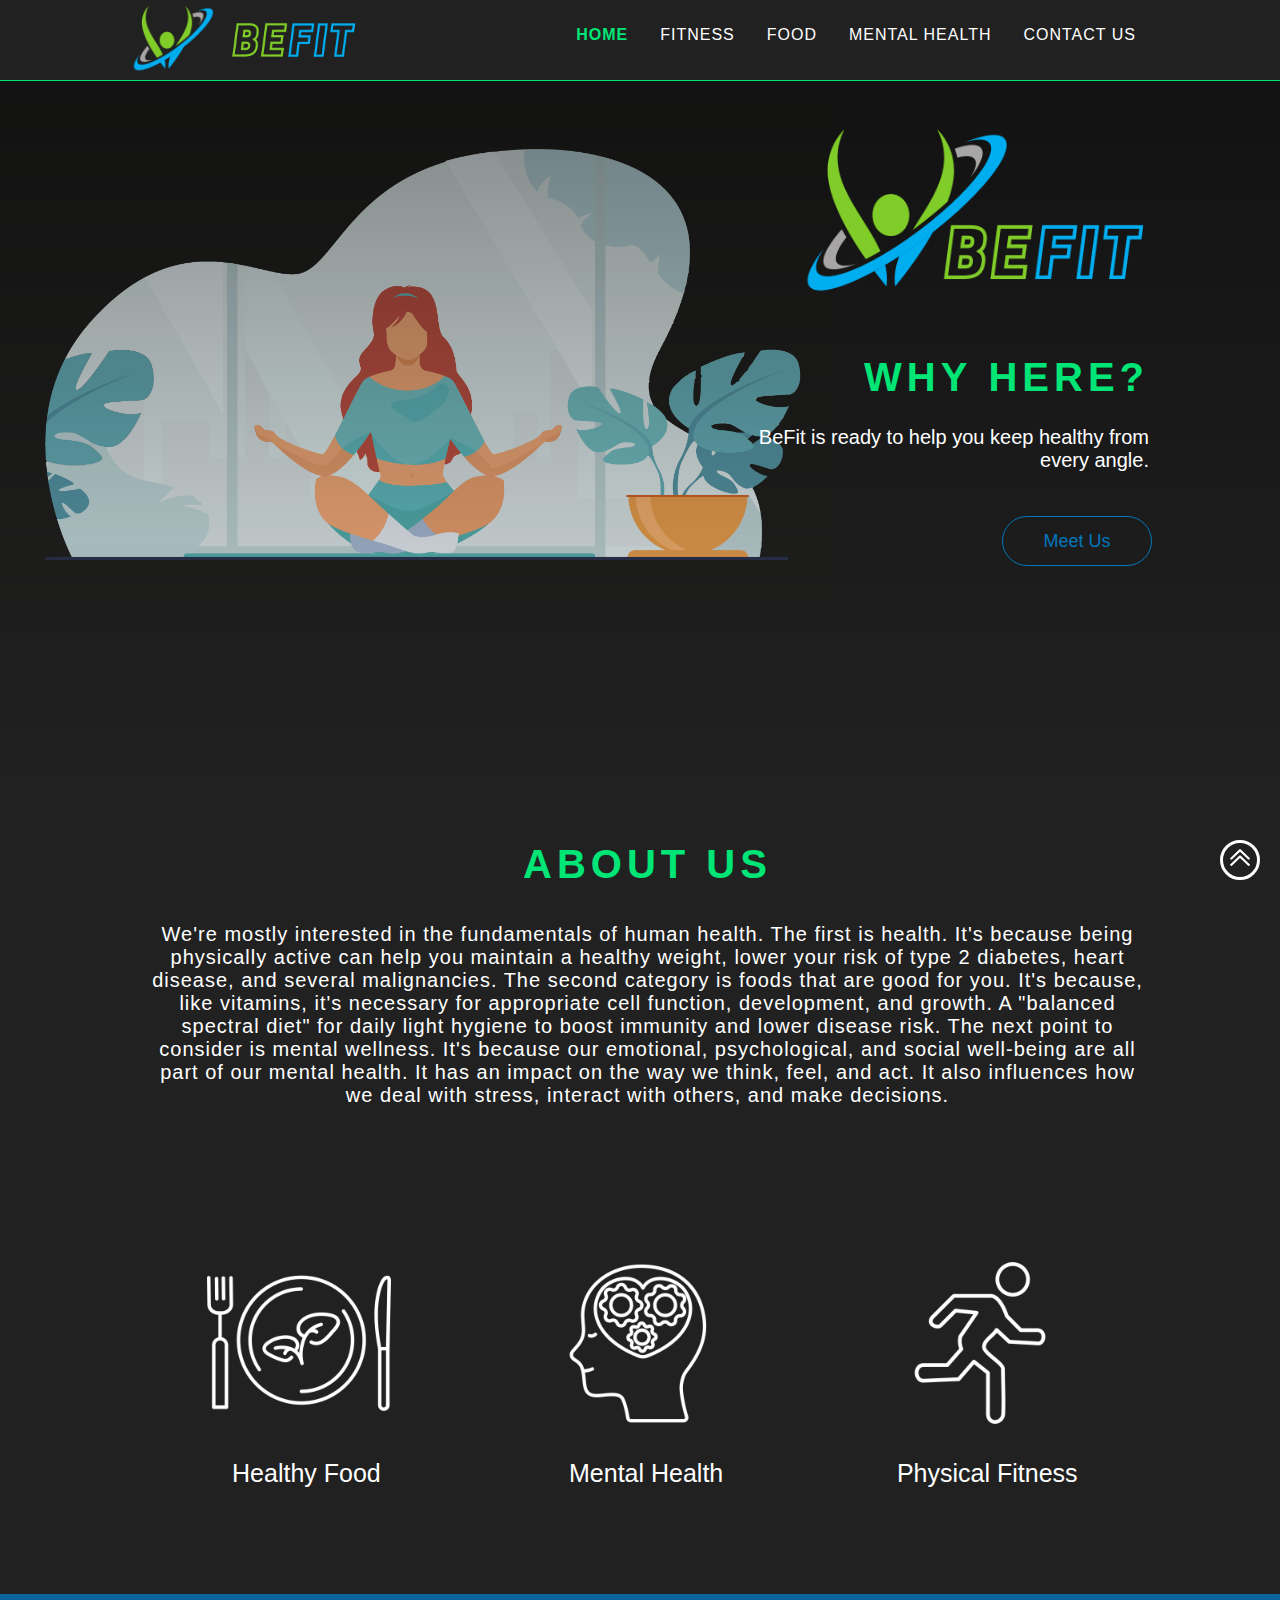
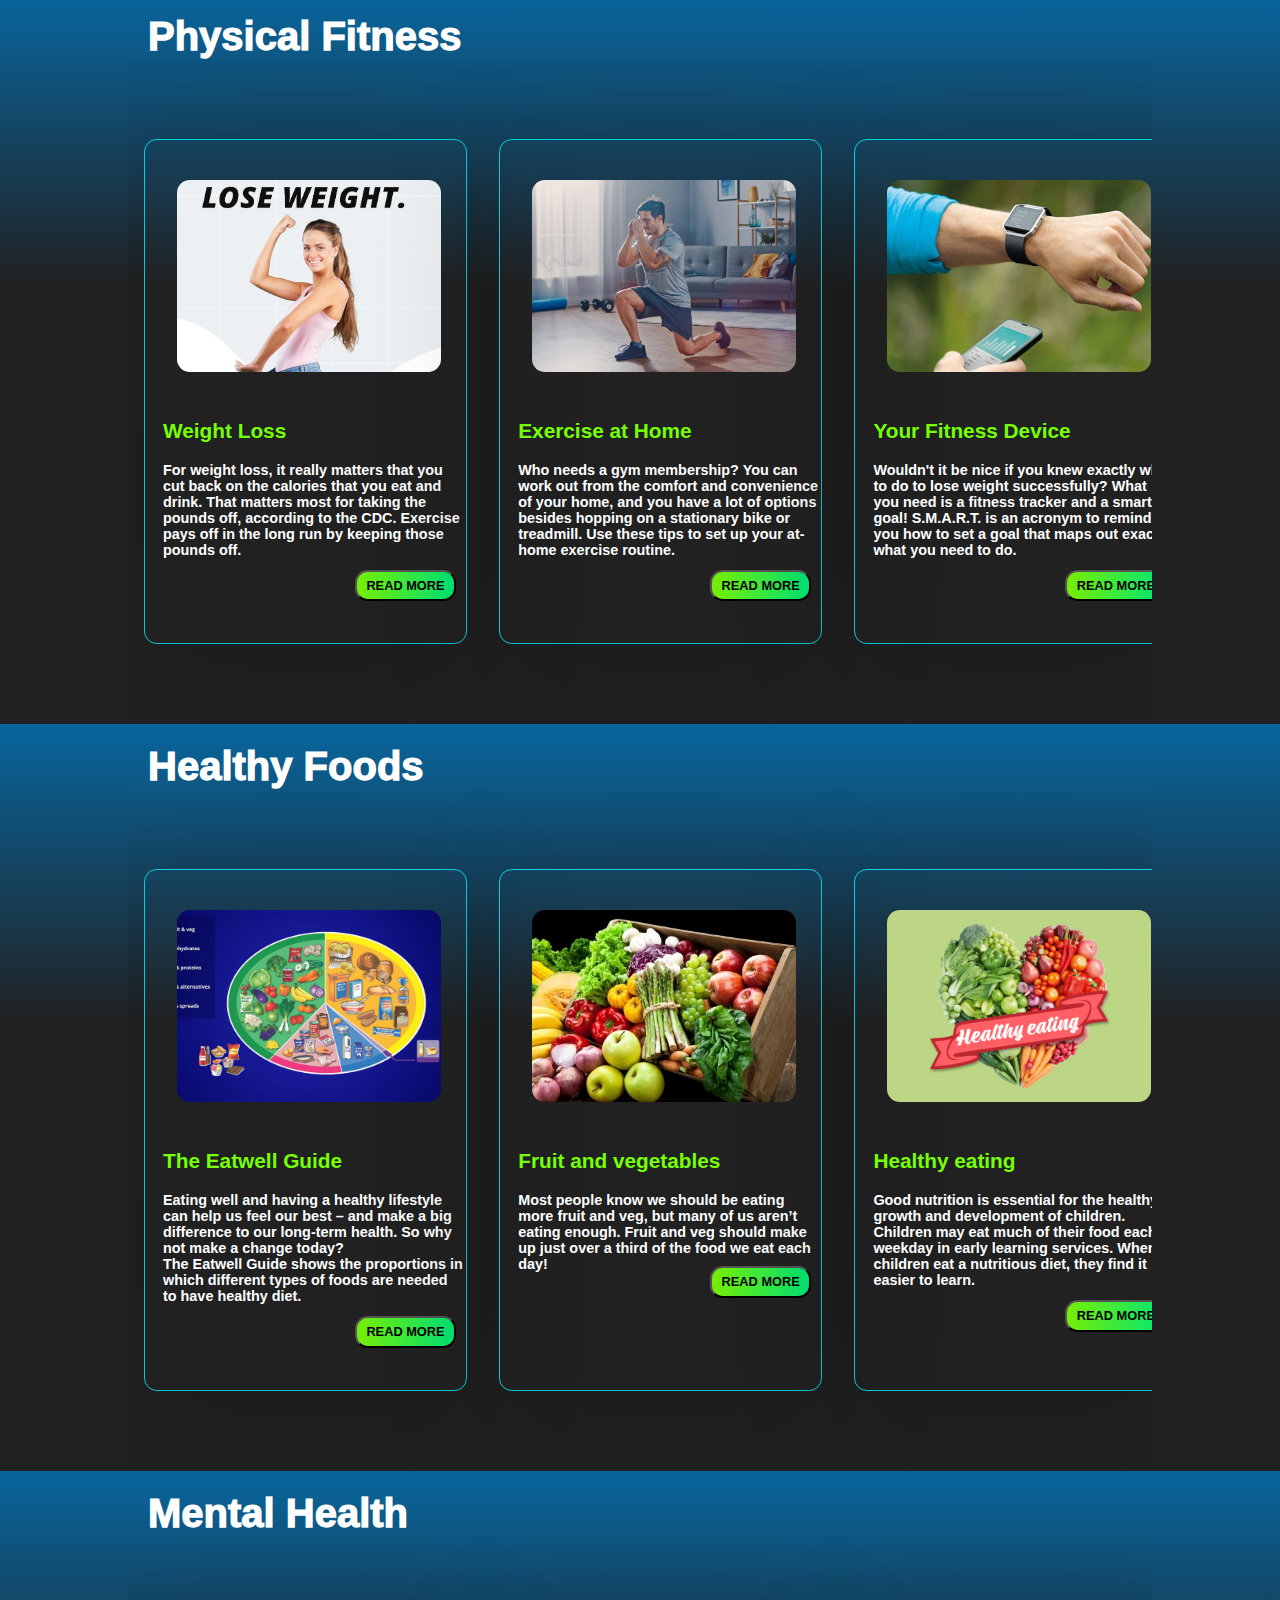
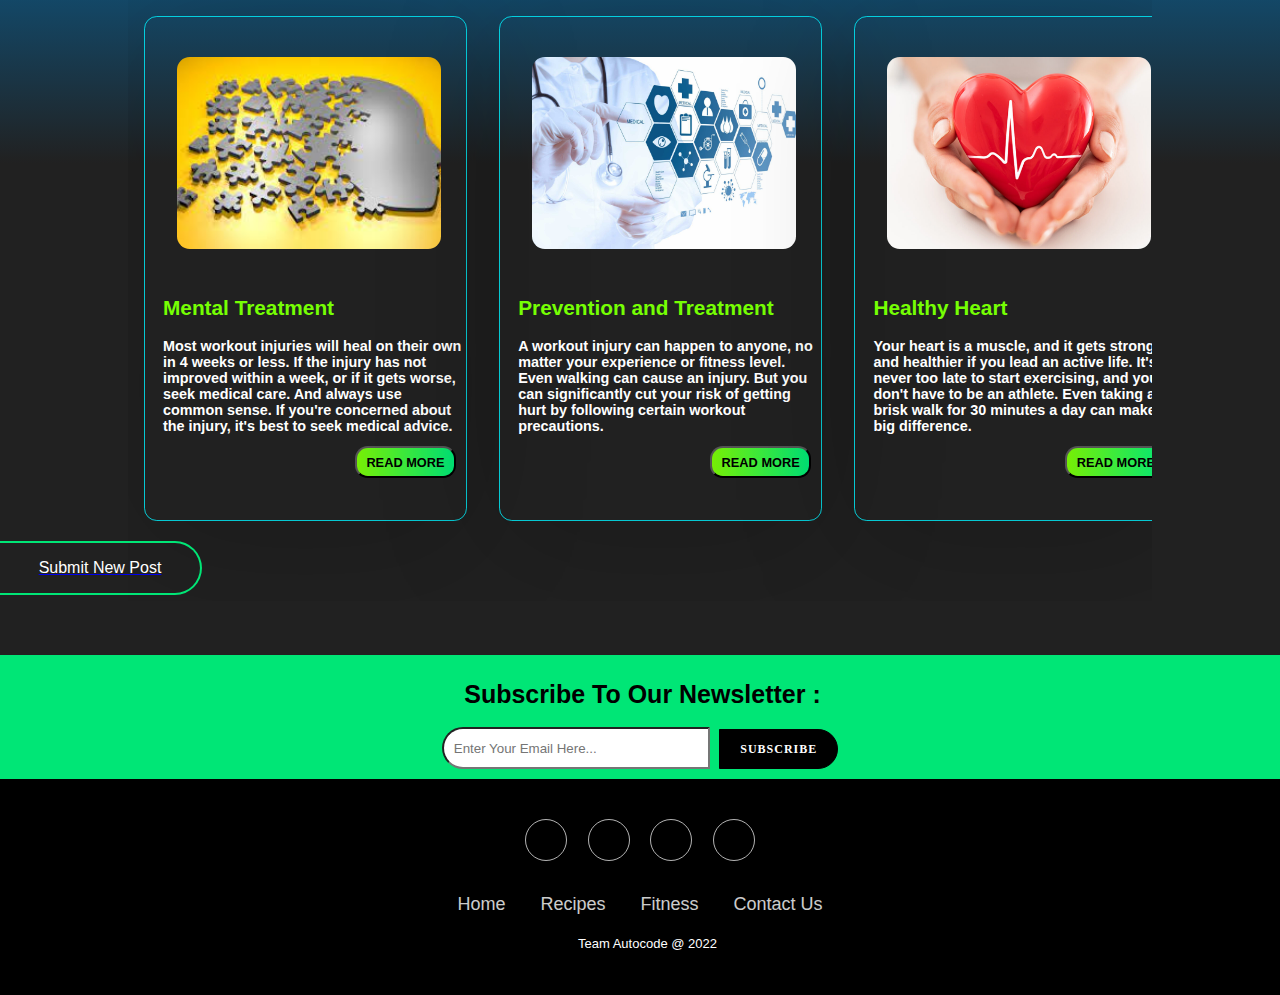
<file: index.html>
<!doctype html>
<html lang="en">
<head>
    <meta charset="UTF-8">
    <meta name="viewport"
          content="width=device-width, user-scalable=no, initial-scale=1.0, maximum-scale=1.0, minimum-scale=1.0">
    <meta http-equiv="X-UA-Compatible" content="ie=edge">
    <link rel="stylesheet" href="css/style.css">
    <link rel="stylesheet" href="https://cdnjs.cloudflare.com/ajax/libs/font-awesome/6.1.1/css/all.min.css" integrity="sha512-KfkfwYDsLkIlwQp6LFnl8zNdLGxu9YAA1QvwINks4PhcElQSvqcyVLLD9aMhXd13uQjoXtEKNosOWaZqXgel0g==" crossorigin="anonymous" referrerpolicy="no-referrer" />
    <link rel="icon" href="images/index/Logo.png" type="image/x-icon">
    <title>BeFit | Home</title>
</head>
<body>
    <div id="home"></div>
    <button id="backToTop">
        <img src="images/index/backToTop.png" alt="backToTop">
    </button>
    <!-----------------------------------------------------Start Header-------------------------------------------------------->
    <header>
        <div class="container">
            <div>
                <img class="brand-logo" src="images/index/Logo.png" alt="logo">
                <img class="brand-name" src="images/index/Befit.png" alt="logo">
            <!--<h1>Healthy Lives</h1>-->
            </div>
            <nav>
                <input id="nav-toggle" type="checkbox">
                <ul>
                    <li class="current"><a href="#home">Home</a></li>
                    <li><a href="#fit">Fitness</a></li>
                    <li><a href="#food">Food</a></li>
                    <li><a href="#mhealth">Mental Health</a></li>
                    <li><a href="contactUs.html">Contact Us</a></li>
                </ul>
                <label for="nav-toggle" class="icon-burger">
                    <div class="line"></div>
                    <div class="line"></div>
                    <div class="line"></div>
                </label>
            </nav>
        </div>
    </header>
    <!-----------------------------------------------------End Header----------------------------------------------------------->
    <!-----------------------------------------------Start Header-------------------------------------------------->
    <section id="showcase">
        <div class="container">
            <img src="images/index/Logowithname.png" alt="Official Logo">
            <p class="title">Why&nbsp;here?</p>
            <div class="desc">
                <p class="desc-text">&nbsp;&nbsp;BeFit is ready to help you keep healthy from every angle.</p>
                <div class="meetus-button">
                    <a href="contactus.html" class="button1">Meet Us</a>
                </div>
            </div>
        </div>
    </section>
    <!------------------------------------------------End Header--------------------------------------------------->
    <!------------------------------------------------Start About--------------------------------------------------->
    <section>
        <div class="container">
            <div class="about">
                <p class="about-text">About Us</p>
                <p class="about-desc">We're mostly interested in the fundamentals of human health. The first is health. It's because being physically active can help you maintain a healthy weight, lower your risk of type 2 diabetes, heart disease, and several malignancies.
                    The second category is foods that are good for you. It's because, like vitamins, it's necessary for appropriate cell function, development, and growth. A "balanced spectral diet" for daily light hygiene to boost immunity and lower disease risk.
                    The next point to consider is mental wellness. It's because our emotional, psychological, and social well-being are all part of our mental health. It has an impact on the way we think, feel, and act. It also influences how we deal with stress, interact with others, and make decisions.</p>
            </div>
        </div>
    </section>
    <!------------------------------------------------End About--------------------------------------------------->
    <!------------------------------------------------Start icons--------------------------------------------------->
    <section>
        <div class="container">
            <table id="icons">
                <tr>
                    <td class="ico">
                        <img class="ico-pic" src="images/index/food.png" alt="food">
                        <p class="ico-text">Healthy Food</p>
                    </td>
                    <td class="ico">
                        <img class="ico-pic" src="images/index/mind.png" alt="food">
                        <p class="ico-text">Mental Health</p>
                    </td>
                    <td class="ico">
                        <img class="ico-pic" src="images/index/fit.png" alt="food">
                        <p class="ico-text">Physical Fitness</p>
                    </td>
                </tr>
            </table>
        </div>
        <div id="fit"></div>
    </section>
    <!------------------------------------------------End icons--------------------------------------------------->
    <!-----------------------------------------------------Start Body Foods----------------------------------------------------->
    <section>
        <div class="devideLayer">
        <div class="container">
            <h1> Physical Fitness </h1>
        </div>

    <div class="container">
        <div class = "products">
            <div class = "product-items">
                <!-- single product -->
                <div class = "product">
                    <div class = "product-content">
                        <div class = "product-img">
                         <img class="item_img" src="images/index/weight Loss Instagram Post.png" alt="product">
                        </div>
                    </div>
                    <div class = "product-info">
                        <div class = "product-info-top">
                            <h2 class = "sm-title">Weight Loss</h2>
                        </div>
                    </div>
                    <h4 class="product_name">For weight loss, it really matters that you cut back on the calories that you eat and drink. That matters most for taking the pounds off, according to the CDC.
                        Exercise pays off in the long run by keeping those pounds off. </h4>
                    <br>
                    <button class="blogPostButton readBut" >Read More</button>
                    <br>
                </div>
                <!-- end single product -->



                <!-- single product -->
                <div class = "product">
                    <div class = "product-content">
                        <div class = "product-img">
                         <img class="item_img" src="images/index/exerciseathome.jpg" alt="product">
                        </div>
                    </div>
                    <div class = "product-info">
                        <div class = "product-info-top">
                            <h2 class = "sm-title">Exercise at Home</h2>
                        </div>
                    </div>
                    <h4 class="product_name">Who needs a gym membership? You can work out from the comfort and convenience of your home, and you have a lot of options besides hopping on a stationary bike or treadmill.

                        Use these tips to set up your at-home exercise routine.</h4>
                    <br>
                    <button class="blogPostButton readBut" >Read More</button>
                    <br>
                </div>
                <!-- end single product -->

                <!-- single product -->
                <div class = "product">
                    <div class = "product-content">
                        <div class = "product-img">
                         <img class="item_img" src="images/index/fitness-3.jpg" alt="product">
                        </div>
                    </div>
                    <div class = "product-info">
                        <div class = "product-info-top">
                            <h2 class = "sm-title">Your Fitness Device</h2>
                        </div>
                    </div>
                    <h4 class="product_name">Wouldn't it be nice if you knew exactly what to do to lose weight successfully? What you need is a fitness tracker and a smart goal! S.M.A.R.T. is an acronym to remind you how to set a goal that maps out exactly what you need to do. </h4>
                    <br>
                    <button class="blogPostButton readBut" >Read More</button>
                    <br>
                </div>
                <!-- end single product -->
            </div>
        </div>
    </div>
        </div>
        <div id="food"></div>
    </section>

    <section>
        <div class="devideLayer">
        <div class="container">
            <h1> Healthy Foods </h1>
        </div>


    <div class="container">
        <div class = "products">
            <div class = "product-items">
                <!-- single product -->
                <div class = "product">
                    <div class = "product-content">
                        <div class = "product-img">
                         <img class="item_img" src="images/index/eatWellGuid.jpg" alt="product">
                        </div>
                    </div>
                    <div class = "product-info">
                        <div class = "product-info-top">
                            <h2 class = "sm-title">The Eatwell Guide</h2>
                        </div>
                    </div>
                    <h4 class="product_name"> Eating well and having a healthy lifestyle can help us feel our best – and make a big
                        difference to our long-term health. So why not make a change today? <br>
                        The Eatwell Guide shows the proportions in which different types of foods are needed to
                        have healthy diet.</h4>
                    <br>
                    <button class="blogPostButton readBut" >Read More</button>
                    <br>
                </div>
                <!-- end single product -->

                 <!-- single product -->
                <div class = "product">
                    <div class = "product-content">
                        <div class = "product-img">
                         <img class="item_img" src="images/index/vegetablesFruits.jpg" alt="product">
                        </div>
                    </div>
                    <div class = "product-info">
                        <div class = "product-info-top">
                            <h2 class = "sm-title">Fruit and vegetables</h2>
                        </div>
                    </div>
                    <h4 class="product_name"> Most people know we should be eating more fruit and veg, but many of us aren’t eating
                        enough. Fruit and veg should make up just over a third of the food we eat each day!</h4>
                    <button class="blogPostButton readBut" >Read More</button>

                </div>
                <!-- end single product -->

                <!-- single product -->
                <div class = "product">
                    <div class = "product-content">
                        <div class = "product-img">
                         <img class="item_img" src="images/index/healthyeating.jpg" alt="product">
                        </div>
                    </div>
                    <div class = "product-info">
                        <div class = "product-info-top">
                            <h2 class = "sm-title">Healthy eating</h2>
                        </div>
                    </div>
                    <h4 class="product_name">Good nutrition is essential for the healthy growth and development of
                        children. Children may eat much of their food each weekday in early
                        learning services. When children eat a nutritious diet, they find it easier to
                        learn. </h4>
                    <br>
                    <button class="blogPostButton readBut" >Read More</button>
                    <br>
                </div>
                <!-- end single product -->
            </div>
        </div>
    </div>
        </div>
        <div id="mhealth"></div>
    </section>

    <section>
        <div class="devideLayer">
        <div class="container">
            <h1> Mental Health </h1>
        </div>


    <div class="container">
        <div class = "products">
            <div class = "product-items">
                <!-- single product -->
                <div class = "product">
                    <div class = "product-content">
                        <div class = "product-img">
                         <img class="item_img" src="images/index/mentalHealth.jpeg" alt="product">
                        </div>
                    </div>
                    <div class = "product-info">
                        <div class = "product-info-top">
                            <h2 class = "sm-title">Mental Treatment</h2>
                        </div>
                    </div>
                    <h4 class="product_name">Most workout injuries will heal on their own in 4 weeks or less. If the injury has not improved within a week, or if it gets worse, seek medical care. And always use common sense. If you're concerned about the injury, it's best to seek medical advice.</h4>
                    <br>
                    <button class="blogPostButton readBut" >Read More</button>
                    <br>
                </div>
                <!-- end single product -->

                 <!-- single product -->
                <div class = "product">
                    <div class = "product-content">
                        <div class = "product-img">
                         <img class="item_img" src="images/index/treatment.jpg" alt="product">
                        </div>
                    </div>
                    <div class = "product-info">
                        <div class = "product-info-top">
                            <h2 class = "sm-title">Prevention and Treatment</h2>
                        </div>
                    </div>
                    <h4 class="product_name">A workout injury can happen to anyone, no matter your experience or fitness level. Even walking can cause an injury. But you can significantly cut your risk of getting hurt by following certain workout precautions.</h4>
                    <br>
                    <button class="blogPostButton readBut" >Read More</button>
                    <br>
                </div>
                <!-- end single product -->

                 <!-- single product -->
                 <div class = "product">
                    <div class = "product-content">
                        <div class = "product-img">
                         <img class="item_img" src="images/index/Heart-Health0.jpg" alt="product">
                        </div>
                    </div>
                    <div class = "product-info">
                        <div class = "product-info-top">
                            <h2 class = "sm-title">Healthy Heart</h2>
                        </div>
                    </div>
                    <h4 class="product_name">Your heart is a muscle, and it gets stronger and healthier if you lead an active life. It's never too late to start exercising, and you don't have to be an athlete. Even taking a brisk walk for 30 minutes a day can make a big difference.</h4>
                    <br>
                    <button class="blogPostButton readBut" >Read More</button>
                    <br>
                </div>
                <!-- end single product -->
            </div>
        </div>
    </div>
        </div>
    </section>

    <!-----------------------------------------------------End Body Foods------------------------------------------------------->
    <a href="submit.html" target="_blank"><div class="subitPost">Submit New Post</div></a>
    <!----------------------------------------------Start NewsLetter----------------------------------------------->
    <section id="newsletter">
        <div class="container">
            <h1>Subscribe To Our Newsletter : </h1>
            <form id="newsForm" onsubmit="return validateMail()">
                <input type="text" id="email" placeholder="Enter Your Email Here...">
                <button type="submit" class="newsButton">Subscribe</button>
            </form>
        </div>
    </section>
    <!-----------------------------------------------End NewsLetter------------------------------------------------>
    <!----------------------------------------------------------Start Footer---------------------------------------------------->
    <footer>
            <div class="social">
                <a href="#"><i class="fab fa-instagram"></i></a>
                <a href="#"><i class="fab fa-twitter"></i></a>
                <a href="#"><i class="fab fa-facebook"></i></a>
                <a href="#"><i class="fab fa-youtube"></i></a>
            </div>

            <ul class="list">
                <li><a href="index.html">Home</a></li>
                <li><a href="recipes.html">Recipes</a></li>
                <li><a href="fitness.html">Fitness</a></li>
                <li><a href="contactus.html">Contact Us</a></li>
            </ul>

            <p class="copy">
                Team Autocode @ 2022
            </p>
    </footer>
    <!-----------------------------------------------------------End Footer----------------------------------------------------->
    <script type="text/javascript" src="js/script.js"></script>
</body>
</html>
</file>
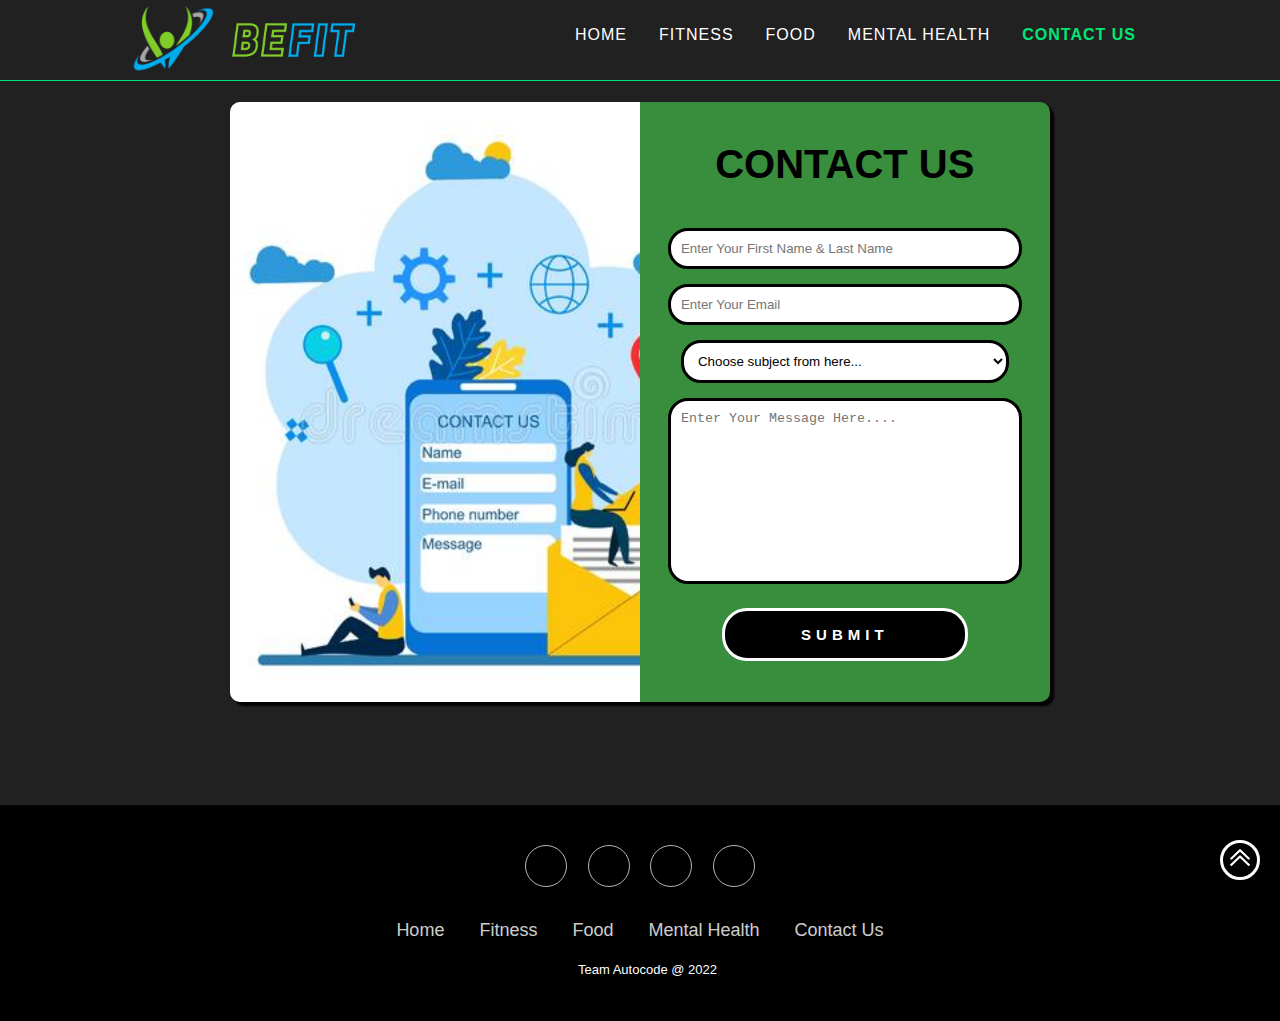
<file: contactus.html>
<!doctype html>
<html lang="en">
<head>
    <meta charset="UTF-8">
    <meta name="viewport"
          content="width=device-width, user-scalable=no, initial-scale=1.0, maximum-scale=1.0, minimum-scale=1.0">
    <meta http-equiv="X-UA-Compatible" content="ie=edge">
    <link rel="stylesheet" href="css/style.css">
    <link rel="stylesheet" href="css/contact-us.css">
    <link rel="stylesheet" href="https://cdnjs.cloudflare.com/ajax/libs/font-awesome/6.1.1/css/all.min.css" integrity="sha512-KfkfwYDsLkIlwQp6LFnl8zNdLGxu9YAA1QvwINks4PhcElQSvqcyVLLD9aMhXd13uQjoXtEKNosOWaZqXgel0g==" crossorigin="anonymous" referrerpolicy="no-referrer" />
    <link rel="icon" href="images/index/Logo.png" type="image/x-icon">
    <title>BeFit | Contact Us</title>
</head>
<body>
    <button id="backToTop">
        <img src="images/index/backToTop.png" alt="backToTop">
    </button>
    <!-----------------------------------------------------Start Header-------------------------------------------------------->
    <header>
        <div class="container">
            <div>
                <img class="brand-logo" src="images/index/Logo.png" alt="logo">
                <img class="brand-name" src="images/index/Befit.png" alt="logo">
                <!--<h1>Healthy Lives</h1>-->
            </div>
            <nav>
                <input id="nav-toggle" type="checkbox">
                <ul>
                    <li><a href="index.html">Home</a></li>
                    <li><a href="index.html">Fitness</a></li>
                    <li><a href="index.html">Food</a></li>
                    <li><a href="index.html">Mental Health</a></li>
                    <li class="current"><a href="contactus.html">Contact Us</a></li>
                </ul>
                <label for="nav-toggle" class="icon-burger">
                    <div class="line"></div>
                    <div class="line"></div>
                    <div class="line"></div>
                </label>
            </nav>
        </div>
    </header>
    <!-----------------------------------------------------End Header----------------------------------------------------------->
    <!--------------------------------------------------Start Content-------------------------------------------------->
    <section>

        <div class="container">
            <div id="box8">
                <div class="box9" style="float:left">
                    <div id="contactImg"></div>
                </div>

                <div class="box9" style="float:right">
                    <h1>Contact US</h1>

                    <div class="xbox">
                        <div>
                            <h2>Confirmation</h2>
                            <div id="details" class="details"></div>
                        </div>
                        <div id="confirm">
                            <table>
                                <tr>
                                    <td><a class="button2" id="editBtn" onclick="editIt()">Edit</a></td>
                                    <td><a class="button2" id="sendBtn" onclick="sendIt()">Send</a></td>
                                </tr>
                            </table>
                        </div>
                    </div>

                    <div class="xbox">
                        <h2>Message Sent</h2>
                        <div class="details">Thank You!</div>
                        <a class="button2" id="okBtn" onclick="okButton()">OK</a>
                    </div>


                    <form id="form" class="form" onsubmit="return validation()">
                        <div class="field">
                            <input type="text" placeholder="Enter Your First Name & Last Name" id="name">
                            <div class="error"></div>

                        </div>
                        <div class="field">
                            <input type="text" placeholder="Enter Your Email" id="email" class="">
                            <div class="error"></div>

                        </div>
                        <div class="field">
                            <select id="subject">
                                <option value="default" disabled selected hidden>Choose subject from here...</option>
                                <option value="Event">Fitness Plans</option>
                                <option value="Quiz">Magazines</option>
                                <option value="Delivery">More about recipes</option>
                                <option value="Other">Other</option>
                            </select>
                            <div class="error"></div>

                        </div>
                        <div class="field">
                            <textarea id="message" placeholder="Enter Your Message Here...." class=""></textarea>
                            <div class="error"></div>

                        </div>
                        <div class="button3">
                            <button type="submit" id="subBt">Submit</button>
                        </div>
                    </form>

                </div>
            </div>
        </div>
    </section>
    <!---------------------------------------------------End Content--------------------------------------------------->
    <!----------------------------------------------------------Start Footer---------------------------------------------------->
    <footer>
        <div class="social">
            <a href="#"><i class="fab fa-instagram"></i></a>
            <a href="#"><i class="fab fa-twitter"></i></a>
            <a href="#"><i class="fab fa-facebook"></i></a>
            <a href="#"><i class="fab fa-youtube"></i></a>
        </div>

        <ul class="list">
            <li><a href="index.html">Home</a></li>
            <li><a href="index.html">Fitness</a></li>
            <li><a href="index.html">Food</a></li>
            <li><a href="index.html/mhealth">Mental Health</a></li>
            <li><a href="contactus.html">Contact Us</a></li>
        </ul>

        <p class="copy">
            Team Autocode @ 2022
        </p>
    </footer>
    <!-----------------------------------------------------------End Footer----------------------------------------------------->
    <script type="text/javascript" src="js/contact-us.js"></script>
    <script type="text/javascript" src="js/script.js"></script>
</body>
</html>
</file>
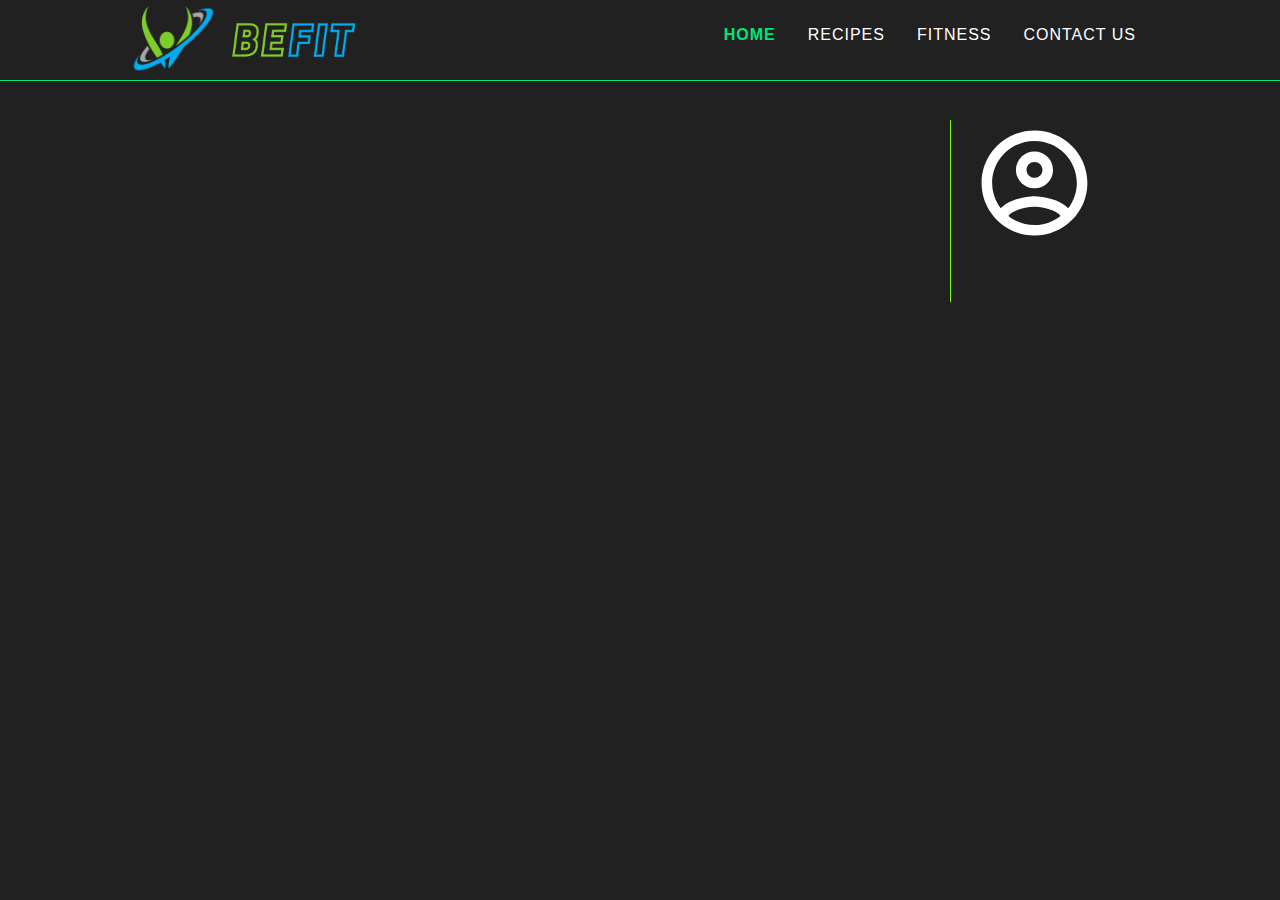
<file: post.html>
<!DOCTYPE html>
<html lang="en">
<head>
    <meta charset="UTF-8">
    <meta http-equiv="X-UA-Compatible" content="IE=edge">
    <meta name="viewport" content="width=device-width, initial-scale=1.0">

    <link rel="stylesheet" href="css/style.css">
    <link rel="stylesheet" href="css/post-page.css">

    <title>Healthy Lives | Post</title>
</head>
<body>
    <header>
        <div class="container">
            <div>
                <img class="brand-logo" src="images/index/Logo.png" alt="logo">
                <img class="brand-name" src="images/index/Befit.png" alt="logo">
<!--                <h1>Healthy Lives</h1>-->
            </div>
            <nav>
                <input id="nav-toggle" type="checkbox">
                <ul>
                    <li class="current"><a href="home.html">Home</a></li>
                    <li><a href="recipes.html">Recipes</a></li>
                    <li><a href="fitness.html">Fitness</a></li>
                    <li><a href="contactUs.html">Contact Us</a></li>
                </ul>
                <label for="nav-toggle" class="icon-burger">
                    <div class="line"></div>
                    <div class="line"></div>
                    <div class="line"></div>
                </label>
            </nav>
        </div>
        <div>

        </div>
    </header>
    <section class="container my-container-changes">
        <section class="content-section">
            <h1 class="main-heading" id="main-heading"></h1>
            <div class="content-image-div" id="content-image-div"></div>
            <div class="content-body">
                <p class="content-body-paragraph" id="content-body-paragraph"></p>
            </div>
        </section>

        <aside class="user-details-side">
            <div class="user-image-div" id="user-image-div">
                <img src="images/post-page/account_circle_192e40.svg" alt="User Image">
            </div>
            <div class="user-details-div">
                <p class="user-details-name" id="user-details-name"></p>
                <p class="user-details-description" id="user-details-description"></p>
            </div>
        </aside>
    </section>

    <script src="https://code.jquery.com/jquery-3.6.0.js"></script>
    <script src="js/post-page.js"></script>
</body>
</html>
</file>
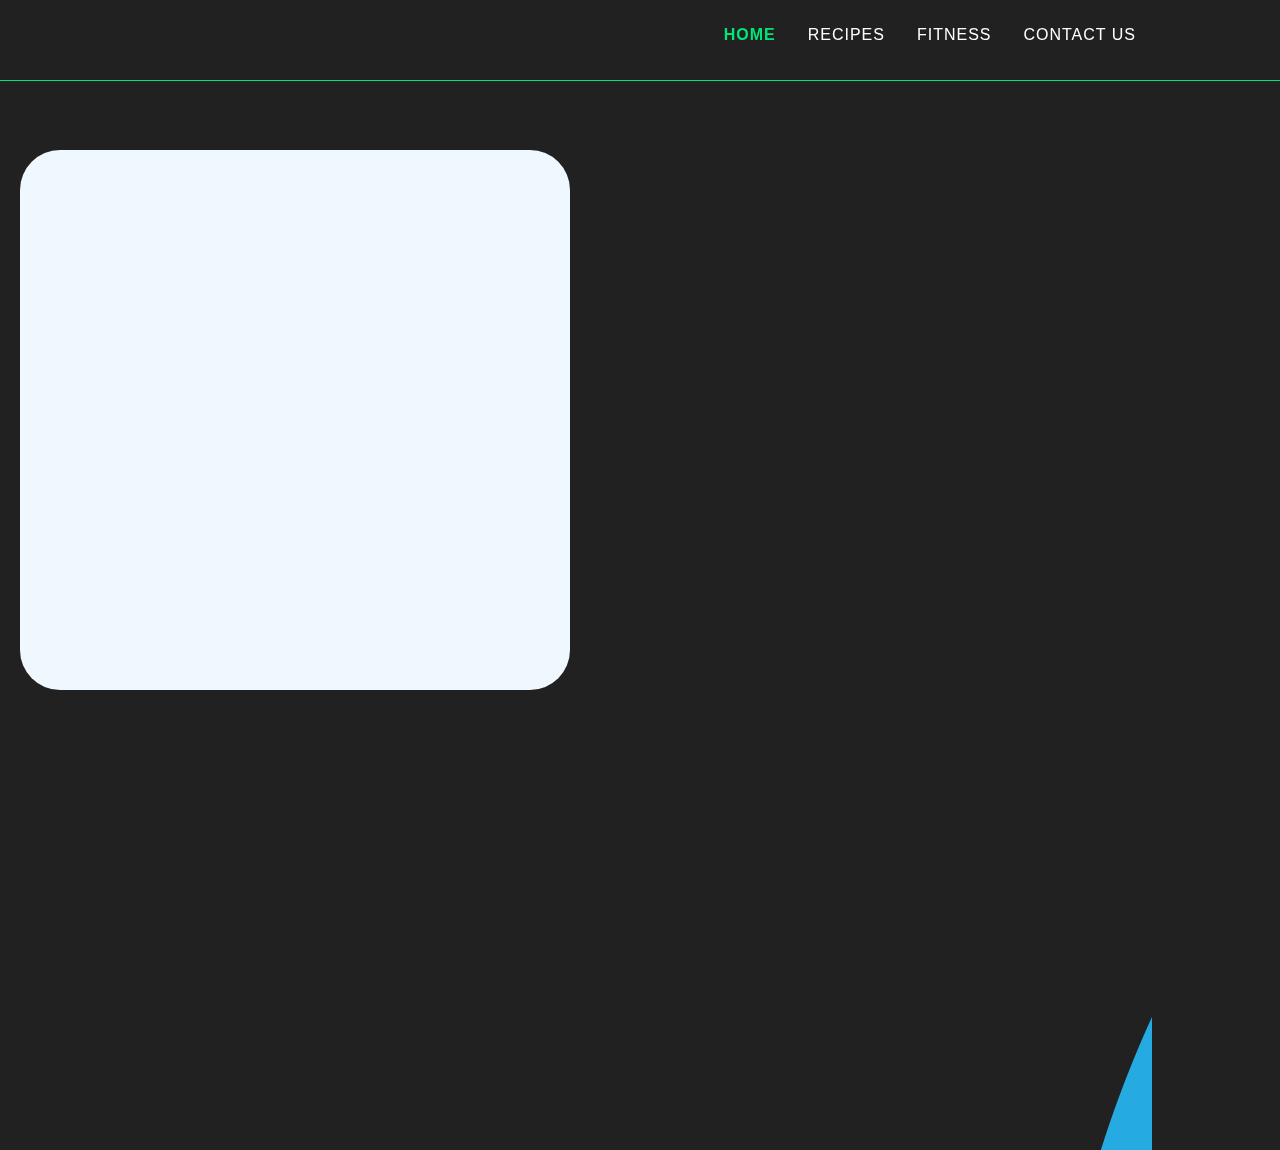
<file: posts.html>
<!DOCTYPE html>
<html lang="en">
<head>
    <meta charset="UTF-8">
    <meta http-equiv="X-UA-Compatible" content="IE=edge">
    <meta name="viewport" content="width=device-width, initial-scale=1.0">
    <link rel="stylesheet" href="css/style.css">
    <link rel="stylesheet" href="css/posts-page.css">
    <title>Healthy Lives | Posts</title>
</head>
<body>
    <header>
        <div class="container">
            <div id="branding">
                <img src="images/index/tempLogo.png" alt="logo">
                <h1>Healthy Lives</h1>
            </div>
            <nav>
                <ul>
                    <li class="current"><a href="home.html">Home</a></li>
                    <li><a href="recipes.html">Recipes</a></li>
                    <li><a href="fitness.html">Fitness</a></li>
                    <li><a href="contactUs.html">Contact Us</a></li>
                </ul>
            </nav>
        </div>
    </header>

    <section class="container posts-section">
        <div class="post-card"></div>
        <!-- <div class="post-card"></div>
        <div class="post-card"></div>
        <div class="post-card"></div>
        <div class="post-card"></div>
        <div class="post-card"></div>
        <div class="post-card"></div>
        <div class="post-card"></div>
        <div class="post-card"></div>
        <div class="post-card"></div>
        <div class="post-card"></div> -->
    </section>
    
</body>
</html>
</file>
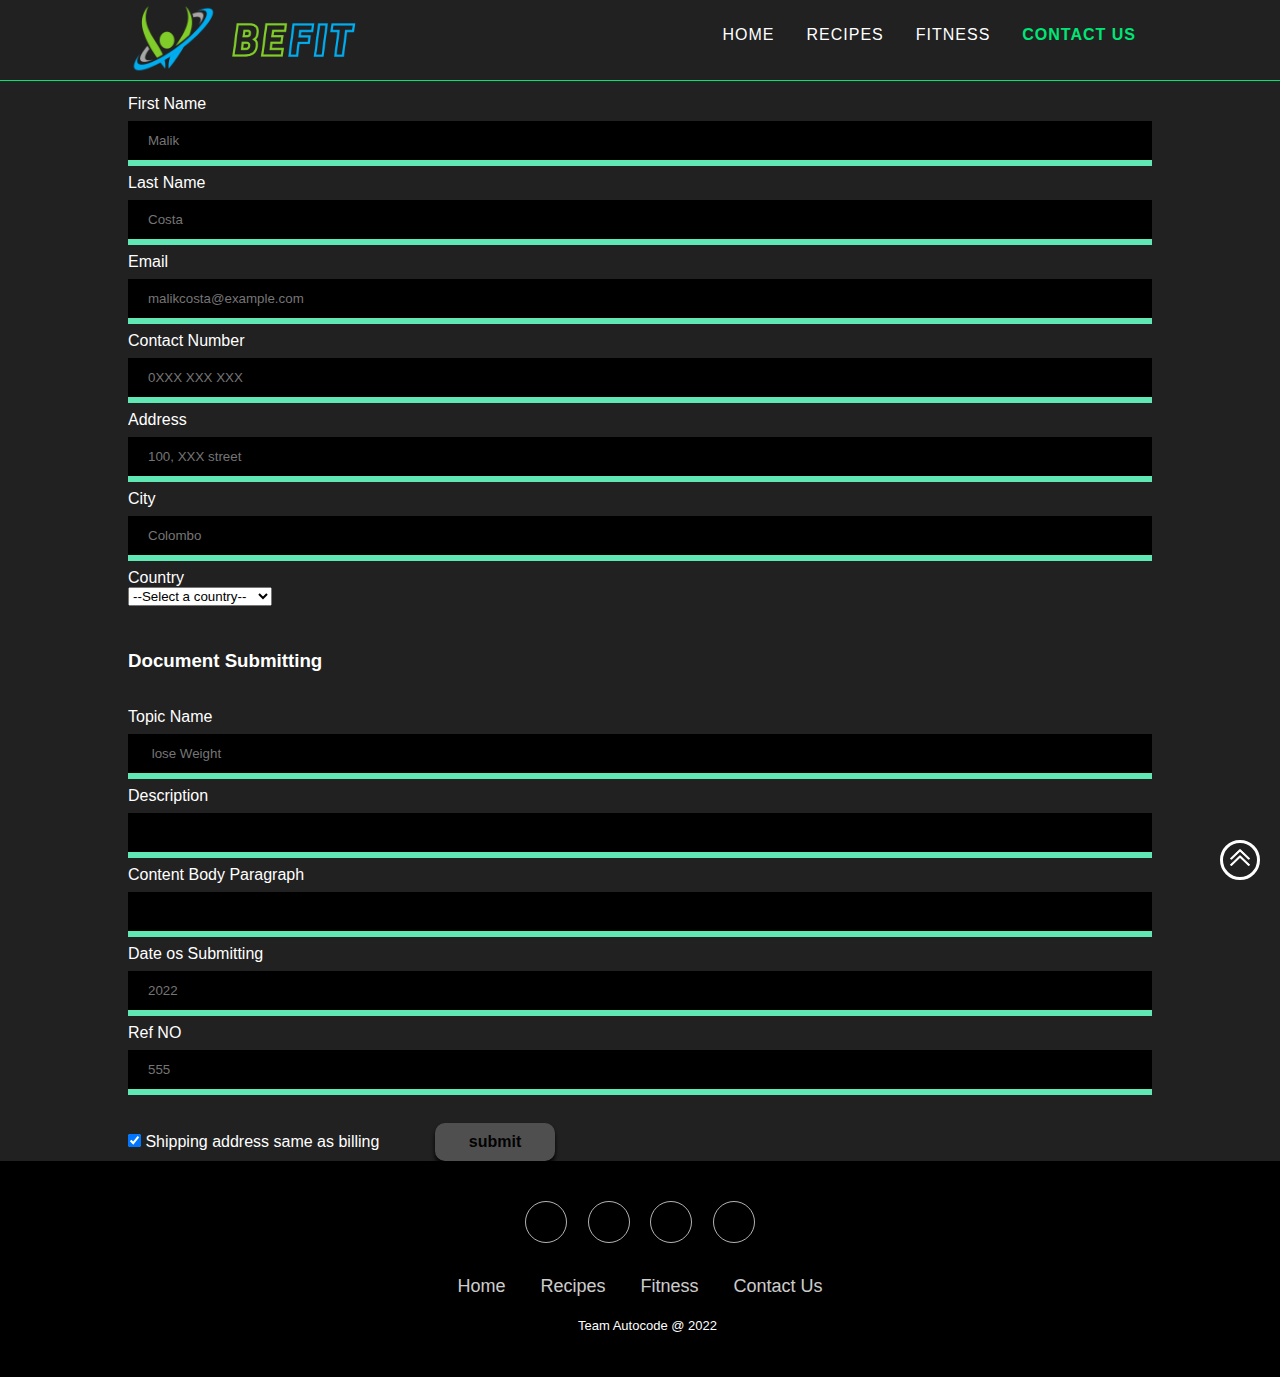
<file: submit.html>
<!doctype html>
<html lang="en">
<head>
    <meta charset="UTF-8">
    <meta name="viewport"
          content="width=device-width, user-scalable=no, initial-scale=1.0, maximum-scale=1.0, minimum-scale=1.0">
    <meta http-equiv="X-UA-Compatible" content="ie=edge">
    <link rel="stylesheet" href="css/style.css">
    <link rel="stylesheet" href="https://cdnjs.cloudflare.com/ajax/libs/font-awesome/6.1.1/css/all.min.css" integrity="sha512-KfkfwYDsLkIlwQp6LFnl8zNdLGxu9YAA1QvwINks4PhcElQSvqcyVLLD9aMhXd13uQjoXtEKNosOWaZqXgel0g==" crossorigin="anonymous" referrerpolicy="no-referrer" />
    <title>BeFit | Contact Us</title>
</head>
<body>
    <button id="backToTop">
        <img src="images/index/backToTop.png" alt="backToTop">
    </button>
    <!-----------------------------------------------------Start Header-------------------------------------------------------->
    <header>
        <div class="container">
            <div>
                <img class="brand-logo" src="images/index/Logo.png" alt="logo">
                <img class="brand-name" src="images/index/Befit.png" alt="logo">
                <!--<h1>Healthy Lives</h1>-->
            </div>
            <nav>
                <input id="nav-toggle" type="checkbox">
                <ul>
                    <li><a href="index.html">Home</a></li>
                    <li><a href="recipes.html">Recipes</a></li>
                    <li><a href="fitness.html">Fitness</a></li>
                    <li class="current"><a href="contactus.html">Contact Us</a></li>
                </ul>
                <label for="nav-toggle" class="icon-burger">
                    <div class="line"></div>
                    <div class="line"></div>
                    <div class="line"></div>
                </label>
            </nav>
        </div>
    </header>
    <!-----------------------------------------------------End Header----------------------------------------------------------->
    <!--------------------------------------------------Start Content-------------------------------------------------->
    <h1>Please fill up the form below for the submit new Document</h1>
    <div class="frame" id="center">
    <form name="orderForm"  method="GET" id="details"  onsubmit="return validateForm()">
        <div class="container">
            <div class="frame">
              
                <h3>Submitter Informations</h3><br><br>
                <label for="fname"><i class="fa fa-user"></i> First Name</label>
                <input type="text" id="fname" name="firstname" placeholder="Malik">
                <label for="lname"><i class="fa fa-user"></i> Last Name</label>
                <input type="text" id="lname" name="lastname" placeholder="Costa">
                <label for="email"><i class="fa fa-envelope"></i> Email</label>
                <input type="text" id="email" name="email" placeholder="malikcosta@example.com">
                <label for="phone"><i class="fa fa-phone"></i> Contact Number</label>
                <input type="text" id="phone" name="phone" placeholder="0XXX XXX XXX">
                <label for="adr"><i class="fa fa-address-card-o"></i> Address</label>
                <input type="text" id="adr" name="address" placeholder="100, XXX street">
                <label for="city"><i class="fa fa-institution"></i> City</label>
                <input type="text" id="city" name="city" placeholder="Colombo">
                <label for="country"><i class="fa fa-globe"></i> Country</label><br>
                <select id="country" name="Sri-Lanka">
                    <option value="volvo">--Select a country--</option>
                    <option value="volvo">Sri Lanka</option>
                    <option value="saab">The United Kingdom</option>
                    <option value="opel">USA</option>
                    <option value="audi">Australia</option>
                </select>
               
                <h3> <br><br>Document Submitting</h3><br><br>
                
                <label for="cname">Topic Name </label>
                <input type="text" id="cname" name="cardname" placeholder=" lose Weight">
                <label for="ccnum">Description</label>
                <input type="text" id="ccnum" name="cardnumber">
                <label for="expmonth">Content Body Paragraph</label>
                <input type="text" id="expmonth" name="expmonth" placeholder=>
               
                  
                    <label for="expyear">Date os Submitting</label>
                    <input type="text" id="expyear" name="expyear" placeholder="2022">
                  
                    <label for="cvv">Ref NO</label>
                    <input type="text" id="cvv" name="cvv" placeholder="555">
                  
                
                <label>
              <input type="checkbox" checked="checked" name="sameadr"> Shipping address same as billing
            </label>
            <button type="submit" class="button">submit</button>
    
        </div>
        </div>
    </form>
    </div>
    
    <!---------------------------------------------------End Content--------------------------------------------------->
    <!----------------------------------------------------------Start Footer---------------------------------------------------->
    <footer>
        <div class="social">
            <a href="#"><i class="fab fa-instagram"></i></a>
            <a href="#"><i class="fab fa-twitter"></i></a>
            <a href="#"><i class="fab fa-facebook"></i></a>
            <a href="#"><i class="fab fa-youtube"></i></a>
        </div>

        <ul class="list">
            <li><a href="index.html">Home</a></li>
            <li><a href="recipes.html">Recipes</a></li>
            <li><a href="fitness.html">Fitness</a></li>
            <li><a href="contactus.html">Contact Us</a></li>
        </ul>

        <p class="copy">
            Team Autocode @ 2022
        </p>
    </footer>
    <!-----------------------------------------------------------End Footer----------------------------------------------------->
    <script type="text/javascript" src="js/submit.js"></script>
</body>
</html>
</file>
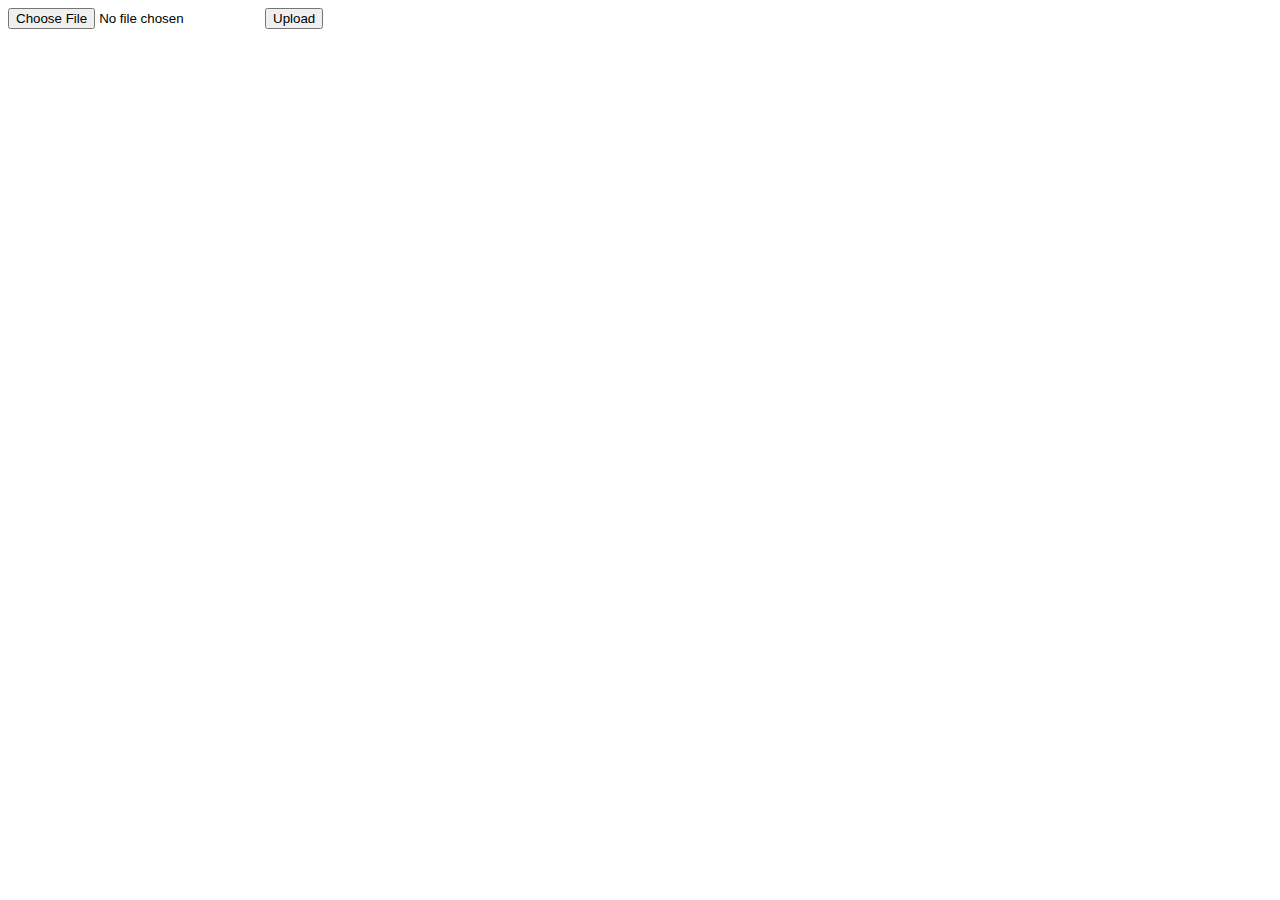
<file: test.html>
<!DOCTYPE html>
<html lang="en">
<head>
    <meta charset="UTF-8">
    <meta http-equiv="X-UA-Compatible" content="IE=edge">
    <meta name="viewport" content="width=device-width, initial-scale=1.0">
    <title>Document</title>
</head>
<body>
    <input id="image-file" type="file" />

    <input type="button" id="myBtn" value="Upload" />
    <script src="https://code.jquery.com/jquery-3.6.0.js"></script>
    <script src="js/test.js"></script>
</body>
</html>
</file>
<file: css/style.css>
*{
    margin: 0;
    padding: 0;
    /*box-sizing: border-box;*/
}

body{
    font-family: 'Montserrat', 'Arial', 'Helvetica', sans-serif;
    background-color: #212121;
}

html{
    scroll-behavior: smooth;
}

.container{
    width:80%;
    margin:auto;
    overflow:hidden;
    color: white;
}

.container2{
    width:90%;
    margin:auto;
    overflow:hidden;
    color: white;
}
/*-------------------------Button Style 1----------------------------*/
.button1{
    outline: none;
    display: block;
    border: solid 1px #0277bd;
    font-size: 18px;
    font-weight: 500;
    line-height: 1;
    padding: 15px 20px;
    border-radius: 30px;
    color: #0277bd;
    cursor: pointer;
    transition: all 0.3s linear;
    font-family: 'Montserrat', sans-serif;
    text-decoration: none;
    margin: 0;
}

.button1:hover,
.button1:focus{
    background: #0277bd;
    color: #000000;
}

.button1:active{
    background: #000000;
    color: #0277bd;
}

/*-------------------------Button Style 1----------------------------*/
/*-------------------------Button Style 2----------------------------*/

.button2{
    outline: none;
    display: block;
    border:solid 1px transparent;
    border-radius: 30px;
    padding: 10px 20px;
    margin-right: 20px;
    cursor: pointer;
    transition: all 0.3s linear;
    font-family: 'Montserrat', sans-serif;
    color: #fff;
}

.button2:hover,
.button2:focus{
    border:solid 1px #fff;
    background: transparent;
    color: #fff;
}

.button2:active{
    border: solid 1px #000;
    background: #fff;
    color: #000;
}
/*-------------------------Button Style 2----------------------------*/
/*------------------------Back To Top Button-------------------------*/

#backToTop{
    position: fixed;
    bottom: 20px;
    right: 20px;
    font-size: 20px;
    width: 40px;
    height: 40px;
    background-color: transparent;
    color: #212121;
    cursor: pointer;
    outline: none;
    border: solid 3px #fff;
    border-radius: 50%;
    transition: 0.2s ease-in-out;
    transition-property: background-color, color;
}

#backToTop:hover,
#backToTop:focus{
    border-color: #00e676;
    background-color: #000;
    color: #ffffff;
    transition: all 0.3s ease;
}

/*----Back To Top Button Icon------------------*/
#backToTop img{
    width: 75%;
}

/*----Back To Top Button Entrance Animation----*/
.btnEntrance{
    animation-duration: 0.5s;
    animation-fill-mode: both;
    animation-name: btnEntrance;
}

@keyframes btnEntrance{
    from{
        opacity: 0;
        transform: translate3d(0, 100%, 0);
    }
    to{
        opacity: 1;
        transform: translate3d(0, 0, 0);
    }
}

/*----Back To Top Button Exit Animation-------*/
.btnExit{
    animation-duration: 0.25s;
    animation-fill-mode: both;
    animation-name: btnExit;
}

@keyframes btnExit{
    from{
        opacity: 1;
    }
    to{
        opacity: 0;
        transform: translate3d(0, 100%, 0);
    }
}
/*------------------------Back To Top Button-------------------------*/
/*---------------------------------------------------Start Header------------------------------------------------------*/
/*-----------------------------------------------Start Navigation Bar--------------------------------------------------*/
header{
    background: #212121;
    color:#ffffff;
    height: 80px;
    position: fixed;
    top:0;
    left:0;
    width:100%;
    border-bottom: #00e676 1px solid;
    z-index: 99;
}

header a{
    color: #ffffff;
    text-decoration: none;
    text-transform: uppercase;
    letter-spacing: 1px;
    font-size: 16px;
    display: block;
    padding: 1em;
}

header ul{
    float: right;
    padding: 0;
    margin: 0;
    width: 100%;
    height: 100%;
    display: flex;
    justify-content: space-around;
    align-items: center;
}

header li{
    list-style: none;
}

header #branding{
    float:left;
    width: 40%;
}

header .brand-logo{
    float: left;
    padding-top: 5px;
    /*width: 10%;*/
    height: 70px;
    display: flex;
    align-items: center;
}

header .brand-name{
    padding: 15px 0px;
    float: left;
    height: 50px;
    display: flex;
    align-items: center;
}

header nav{
    float:right;
    margin-top:10px;
}

#nav-toggle{
    position: absolute;
    top: -100px;
}

nav .icon-burger{
    display: none;
    position: absolute;
    right: 5%;
    top: 50%;
    transform: translateY(-50%);
}

nav .icon-burger .line{
    width: 30px;
    height: 5px;
    background-color: white;
    margin: 5px;
    border-radius: 3px;
    transition: all .3s ease-in-out;
}

@media screen and (max-width: 990px){
    nav .brand-logo{
        float: none;
        /*width: 20%;*/
        height: 80px;
        justify-content: center;
    }

    nav .brand-name{
        float: none;
        height: 80px;
        justify-content: center;
    }

    header ul{
        float: none;
        position: fixed;
        z-index: 9;
        left: 0;
        right: 0;
        top: 100px;
        bottom: 100%;
        width: auto;
        height: auto;
        flex-direction: column;
        justify-content: space-evenly;
        background-color: rgba(0,0,0,.8);
        overflow: hidden;
        box-sizing: border-box;
        transition: all .5s ease-in-out;
    }

    header a{
        font-size: 20px;
    }

    nav :checked ~ ul {
        bottom: 0;
    }
    nav .icon-burger {
        display: block;
    }
    nav :checked ~ .icon-burger .line:nth-child(1) {
        transform: translateY(10px) rotate(225deg);
    }
    nav :checked ~ .icon-burger .line:nth-child(3) {
        transform: translateY(-10px) rotate(-225deg);
    }
    nav :checked ~ .icon-burger .line:nth-child(2) {
        opacity: 0;
    }
}

header .current a{
    color:#00e676;
    font-weight:bold;
}

header a:hover{
    color: #00e676;
    font-weight: bold;
}
/*------------------------------------------------End Navigation Bar---------------------------------------------------*/

#showcase{
    min-height: 800px;
    background: linear-gradient(rgba(0,0,0,0.5),rgba(0,0,0,0.0)), url('../images/index/header_illustrator.png') no-repeat 0 100px;
    -webkit-background-size: cover;
    -moz-background-size: cover;
    -o-background-size: cover;
    background-size: 65%;
    text-align: right;
    color: #ffffff;
}

#showcase img{
    width: 35%;
    margin-top: 80px;
}

#showcase .title{
    margin-top: 0;
    font-size: 40px;
    font-weight: 600;
    text-transform: uppercase;
    color: #00e676;
    letter-spacing: 5px;
}

#showcase .desc{
    margin-top: 20px;
    float: right;
    width: 450px;
}

#showcase .desc-text{
    font-size: 20px;
}

#showcase .meetus-button{
    float: right;
    width: 150px;
    margin-top: 40px;
    text-align: center;
}

@media screen and (max-width: 820px){
    #showcase{
        min-height: 420px;
        background: linear-gradient(rgba(0,0,0,0.3),rgba(0,0,0,0)), url('../images/index/header_illustrator.png') no-repeat center 80px;
        -webkit-background-size: cover;
        -moz-background-size: cover;
        -o-background-size: cover;
        background-size: 100%;
        text-align: center;
    }

    #showcase img{
        display: none;
    }

    #showcase .title{
        width: auto;
        margin-top: 100%;
        font-size: 30px;
    }

    #showcase .desc{
        margin-top: 10px;
        float: none;
        width: auto;
        display: flex;
        flex-direction: column;
        align-items: center;
    }

    #showcase .desc-text{
        text-align: center;
    }

    #showcase .meetus-button{
        float: none;
        align-items: center;
    }

}

/*--------------------------------------------------End Header-------------------------------------------------------*/
/*--------------------------------------------------Start About-------------------------------------------------------*/

.about-text{
    margin-top: 40px;
    font-size: 40px;
    font-weight: 600;
    text-transform: uppercase;
    color: #00e676;
    letter-spacing: 5px;
    text-align: center;
}

.about-desc{
    margin: 30px 0;
    font-size: 20px;
    letter-spacing: 1px;
    text-align: center;
}

/*--------------------------------------------------End About-------------------------------------------------------*/
/*--------------------------------------------------Start Icons-------------------------------------------------------*/
#icons{
    margin: 100px 0;
    width: 100%;
    text-align: center;
}

#icons .ico-pic{
    width: 200px;
}

#icons .ico{
    transition: transform .4s;
}

#icons .ico:hover{
    transform: scale(1.2);
}

#icons .ico-text{
    margin-top: 10px;
    font-size: 25px;
}

/*--------------------------------------------------End Icons-------------------------------------------------------*/
/*--------------------------------------------------Start Fitness-------------------------------------------------------*/
.container3{
    display: flex;
    align-items: center;
    justify-content: center;
    padding: 1rem 1.5rem;
}


.blogPostButton{
    position: relative;
    margin-bottom: 2rem;
    padding: 0.4rem 0.6rem;
    font-size: .8rem;
    font-weight: 600;
    text-transform: uppercase;
    background-image: linear-gradient(to right, #76ee05, #00e676);
    border-radius: .8rem;
    text-decoration: none;
}

.item_img{
    width: 16.5rem;
    height: 12rem;
    object-fit: cover;
    display: block;
    border-radius: .8rem;
}

.sm-title{
    font-family: 'Roboto', sans-serif;
    padding: 0.8rem 0;
    font-weight: 800;
    font-size: 1.3rem;
    color: #76ff03;
}


/* product section */
.products{
    padding: 2rem 0;
    width: 100%;
}
.products .text-light{
    text-align: center;
    width: 80%;
    margin: 0.9rem auto;
}
.product{
    margin: 3rem;
    position: relative;
    box-shadow: 0 1.4rem 8rem rgba(0,0,0,0.2);
    border: rgba(0, 242, 255, 0.8) 1px solid;
    align-items: center;
    border-radius: .8rem;
}
.product-content{
    padding: 2.5rem 1.2rem 1.5rem 2rem;
    cursor: pointer;
}
.product-img{
    width: 270px;
    height: 200px;
    margin: 0 auto;
    border-radius: 50%;
    transition: background 0.5s ease;
}

.product-info, p, .product_name{
    padding: 2px 3px 4px 18px;
}
.product-info-top{
    display: flex;
    justify-content: space-between;
    align-items: center;
    color: white;
}

.product-name, h4{
    color: white;
    display: block;
    text-decoration: none;
    font-size: 0.9rem;
}

.readBut{
    float: right;
    bottom: 10px;
    right: 10px;
}

.product-img img{
    transition: transform 0.6s ease;
}
.off-info .sm-title{
    background:#76ff03;
    color: white;
    display: inline-block;
    padding: 0.5rem;
    position: absolute;
    top: 0;
    left: 0;
    writing-mode: vertical-lr;
    transform: rotate(180deg);
    z-index: 1;
    letter-spacing: 3px;
    cursor: pointer;
}



/* Media Queries */
@media screen and (min-width: 992px){
    .product-items{
        display: grid;
        grid-template-columns: repeat(2, 1fr);
    }
}
@media screen and (min-width: 1200px){
    .product-items{
        grid-template-columns: repeat(3, 1fr);
    }
    .product{
        margin-right: 1rem;
        margin-left: 1rem;
    }
}

@media screen and (min-width: 1336px){
    .product-items{
        grid-template-columns: repeat(4, 1fr);
    }
}


@media screen and (max-width: 1068px){
    .blogPost{
        max-width: 80rem;
    }

    .blogPostImage{
        max-width: 20rem;
        min-width: 20rem;
    }
}

@media screen and (max-width: 868px){
    .blogPost{
        max-width: 50rem;
    }
}

@media screen and (max-width: 768px){
    .blogPost{
        padding: 2.5rem;
    }
    
    .blogPostImage{
        max-width: 70%;
        min-width: 70%;
    }
}

@media screen and (max-width: 668px){
    .blogPost{
        padding: 2.5rem;
    }
    
    .blogPostImage{
        max-width: 60%;
        min-width: 60%;
    }
}

@media screen and (max-width: 568px){
    .blogPost{
        padding: 2rem;
    }
    
    .blogPostImage{
        max-width: 50%;
        min-width: 50%;
    }
}

/*--------------------------------------------------End Fitness-------------------------------------------------------*/
/*--------------------------------------------------Start Contact-------------------------------------------------------*/
	
/* Form  */
.formText{
    font-family: 'Roboto', sans-serif;
    font-size: 20px;
    font-weight:500;
}
.frame input[type="text"] {
  width: 100%;
  padding: 12px 20px;
  margin: 8px 0;
  box-sizing: border-box;
  border: none;
  border-bottom: 6px solid #5FE8B4;
  background-color: black;
    color: white;
    
}

.frame input[type="text"]:focus {
  background-color: #5FE8B4;
}
    
.button{
    background: #555555;
    box-shadow: 0px 4px 4px #000000;
    border: 0;
    border-radius: 10px;
    width: 120px;
    font-size: 16px;
    text-align: center;
    padding: 10px;
    margin: 2% 5% 0 5%;
    font-weight: 700;
    opacity: 0.9;
    transition: transform 0.5s, opacity 0.5s;

}
    
.button:hover{
    background:#00e676;
}

@media screen and (max-width:992px){
    
    .aboutus, .contactinfo{
        width: 35%;
    }
    .quicklinks{
        width: 30%;
    }
}

@media screen and (max-width:767px){
    .aboutus, .contactinfo, .quicklinks{
        width: 100%;
        margin-bottom: 30px;
    }
    .container{
        flex-direction: column;
    }
}   

/*footer part end*/
/*-------------------------------------------------Start NewsLetter-------------------------------------------------------*/
.subitPost {
    width: 200px;
    height: 50px;
    color: white;
    font-size: medium;
    border: #00e676 2px solid;
    border-left: none;
    display: flex;
    justify-content: center;
    align-items: center;
    /* background-color: #0277bd; */
    position: relative;
    border-top-right-radius: 50px;
    border-bottom-right-radius: 50px;
    top: -60px;
    text-decoration: none;
}

.devideLayer{
    background: linear-gradient(rgba(2, 119, 189, 0.8) ,rgba(33, 33, 33,1)40%);
    min-height: 10px;
    z-index: -1;
}

.devideLayer h1{
    text-align: center;
    font-size: 40px;
    margin-top: 20px;
    margin-right: 20px;
    padding-left: 20px;
    font-weight: 1000;
    color: #ffffff;
    float: left;
}

#newsletter{
    background-color: #00e676;
    min-height: 80px;
}

#newsletter h1{
    text-align: center;
    font-size: 30px;
    margin-top: 25px;
    margin-right: 20px;
    padding-left: 20px;
    font-weight: 800;
    color: black;
    float: left;
}

#newsletter form{
    text-align: center;
    margin-top:20px;
    float: right;
}

#newsletter input[type="text"]{
    padding: 4px 4px 4px 10px;
    height: 33px;
    width: 300px;
    border-top-left-radius: 30px;
    border-bottom-left-radius: 30px;
}

#newsletter input[type="text"]:focus{
    outline: none;
}

.newsButton{
    height: 45px;
    background: black;
    font-size: 12px;
    border: solid 1px #000;
    border-top-right-radius: 30px;
    border-bottom-right-radius: 30px;
    padding: 0 20px;
    transition: all 0.3s linear;
    color: white;
    text-transform: uppercase;
    font-family: 'Montserrat', serif;
    font-weight: 600;
    letter-spacing: 1px;
}

.newsButton:hover{
    background: #000;
    color: #00e676;
    border: solid 1px #fff;
}

@media screen and (max-width: 1300px) {
    #newsletter{
        min-height: 100px;
    }

    #newsletter form{
        text-align: center;
        margin-top:10px;
        float: none;
    }

    #newsletter h1{
        font-size: 25px;
        margin-top: 25px;
        padding-left: 25px;
        text-align: center;
        float: none;
    }

    #newsletter input[type="text"]{
        padding: 4px 4px 4px 10px;
        height: 30px;
        width: 250px;
        border-top-left-radius: 30px;
        border-bottom-left-radius: 30px;
    }
    .newsButton{
        height: 40px;
        margin-top: 10px;
        margin-bottom: 10px;
        margin-left: 5px;
        text-align: center;
        padding: 0 20px;
        transition: all 0.3s linear;
        border-top-right-radius: 30px;
        border-bottom-right-radius: 30px;
    }
}

@media screen and (max-width: 580px){
    #newsletter{
        min-height: 100px;
    }

    #newsletter h1{
        font-size: 20px;
        margin-top: 25px;
        float: none;
    }

    #newsletter form{
        float: none;
        padding-right: 0;
        margin-top:20px;
    }

    #newsletter input[type="text"]{
        padding: 4px 4px 4px 10px;
        height: 20px;
        width: 250px;
        border-radius: 30px;
        text-align: center;
    }

    .newsButton{
        height: 40px;
        border-radius: 30px;
        margin-top: 10px;
        margin-bottom: 10px;
        text-align: center;
        padding: 0 20px;
        transition: all 0.3s linear;
    }
}
/*---------------------------------------------------End NewsLetter-----------------------------------------------------*/
/*-------------------------------------------------Start Footer-------------------------------------------------------*/
footer{
    width: 100%;
    padding: 40px 0;
    background-color: #000;
}

footer .social{
    text-align: center;
    padding-bottom: 25px;
    color: white;
}

footer .social a{
    font-size: 24px;
    color: inherit;
    border: 1px solid white;
    width:  40px;
    height: 40px;
    line-height: 38px;
    display: inline-block;
    text-align: center;
    border-radius: 50%;
    margin: 0 8px;
    opacity: 0.7;
}

footer .social a:hover{
    opacity: 0.9;
}

footer ul{
    margin-top: 0;
    padding: 0;
    list-style: none;
    font-size: 18px;
    line-height: 1.6;
    margin-bottom: 0;
    text-align: center;
}

footer ul li a{
    color: white;
    text-decoration: none;
    opacity: 0.8;
}

footer ul li{
    display: inline-block;
    padding: 0 15px;
}

footer ul li a:hover{
    opacity: 1;
}

footer .copy{
    margin-top: 15px;
    text-align: center;
    font-size: 13px;
    color: white;
}
/*--------------------------------------------------End Footer-------------------------------------------------------*/
</file>
<file: css/contact-us.css>
#box8{
    background: #388e3c;
    min-height: 600px;
    width: 80%;
    margin: 10% auto 10% auto;
    box-shadow: 4px 4px 2px rgba(0,0,0,1);
    border-radius: 10px;
}

.box9{
    background: transparent;
    min-height: 600px;
    width: 50%;
}

.box9 #contactImg{
    min-height: 600px;
    background: url('../images/contact-us/contact-us2.jpg') no-repeat -270px 0px;
    background-size: cover;
    border-top-left-radius: 10px;
    border-bottom-left-radius: 10px;
    text-align: center;
}

.box9 h1{
    color: #000;
    text-align: center;
    font-size: 40px;
    text-transform: uppercase;
    margin-top: 40px;
}

.box9 .xbox{
    display: none;
    margin-top: 10%;
    text-align: center;
}

.box9 .xbox-show{
    display: block;
}


.box9 .form{
    display: block;
    margin-top: 10%;
    text-align: center;
}

.box9 .form-hide{
    display: none;
}

.box9 .field{
    margin-bottom: 15px;
}

.box9 .field input,
.box9 .field select,
.box9 textarea{
    background: #fff;
    width: 80%;
    border: solid 3px #000;
    border-radius: 20px;
    outline: none;
    margin-bottom: 0;
    padding: 10px;
}


.box9 textarea{
    height: 160px;
    resize: none;
}

.box9 .button3 button[type="submit"]{
    border: solid 3px #fff;
    border-radius: 25px;
    margin-top: 5px;
    padding: 15px;
    width: 60%;
    background: #000;
    color: #fff;
    font-size: 15px;
    font-family: sans-serif;
    text-transform: uppercase;
    text-align: center;
    letter-spacing: 5px;
    font-weight: bold;
    cursor: pointer;
    transition: all 0.1s ease-out;
}

.box9 .button3 button[type="submit"]:hover{
    border: solid 3px  #0288d1;
    background: #212121;
    color: #0288d1;
}

.box9 .button3 button[type="submit"]:active{
    border: solid 3px #0288d1;
    background: #424242;
    color: #00e676;
}

.box9 .error{
    margin-top: 2px;
    padding: 0px;
    font-size: 12px;
    text-align: left;
    margin-left: 13%;
    color: #fff;
    transition: all 0.5s ease;
}


.box9 .popup{
    width: 450px;
    min-height: 200px;
    margin: auto;
    border-radius: 20PX;
    padding: 25px;
    background: #000;
}

.box9 .popup h2{
    margin: auto;
    font-size: 30px;
    color: #fff;
}

.popup .details{
    margin: 20px 0 0;
    /*	line-height: 170%;*/
    text-align: left;
    font-size: 15px;
    color: #fff;
}


.box9 #confirm{
    min-height: 60px;
    margin-top: 15px;
}

.box9 #confirm table{
    margin-top: 10px;
    float: left;
    width: 100%;
    text-align: center;
}

.box9 #confirm table td{
    padding:  0 20px;
}

.box9 #confirm a{
    margin: auto;
    text-decoration: none;
    letter-spacing: 1px;
    padding: 15px;
    font-size: 20px;
}

.box9 .popuphide{
    display: none;
    opacity: 0;
    transition: 0.5s;
}
</file>
<file: css/post-page.css>
.my-container-changes {
    display: flex;
    margin-bottom: 100px;
}
.content-section {
    margin-top: 120px;
    /* height: 1000px; */
    width: 80%;
    /* background-color: aquamarine; */
}

.main-heading {
    font-size: 40px;
}
.content-body {
    margin-top: 50px;
    font-size: 25px;
    text-align: justify;
}
.content-image-div {
    margin-top: 50px;
    width: 100%;
    /* background-color: #76ff03; */
    display: flex;
    justify-content: center;
}
.content-image {
    width: 60%;
    /* width: 660px;
    height: 425px; */
}
.user-details-side {
    margin-top: 120px;
    margin-left: 100px;
    padding-left: 20px;
    width: 20%;
    border-left: 1px #76ff03 solid;
    /* height: 1000px; */
    /* background-color: aqua; */
}
.user-image-div {
    width: 100%;
    /* height: 100px; */
    /* display: flex; */
    /* justify-content: center; */
    /* background-color: aquamarine; */
}
.user-image-div img {
    width: 70%;
    /* border: 1px #76ff03 solid; */
    border-radius: 50%;
}
.user-details-div {

}
.user-details-name {
    margin-top: 20px;
    font-size: 30px;
}
.user-details-description {
    margin-top: 20px;
    font-size: 20px;
}
</file>
<file: css/posts-page.css>
.posts-section {
    width: 100%;
    height: 1000px;
    padding-top: 150px;
    padding-left: 20px;
    /* padding-right: 20px; */
    display: grid;
    grid-template-columns: repeat(3, 1fr);
    row-gap: 50px;
    /* background-color: brown; */
}

.post-card {
    width: 550px;
    height: 540px;
    background-color: aliceblue;
    border-radius: 40px;
    /* box-shadow: 0 4px 8px 0 rgb(255, 255, 255), 0 6px 20px 0 rgba(0, 0, 0, 0.19); */
}
</file>
